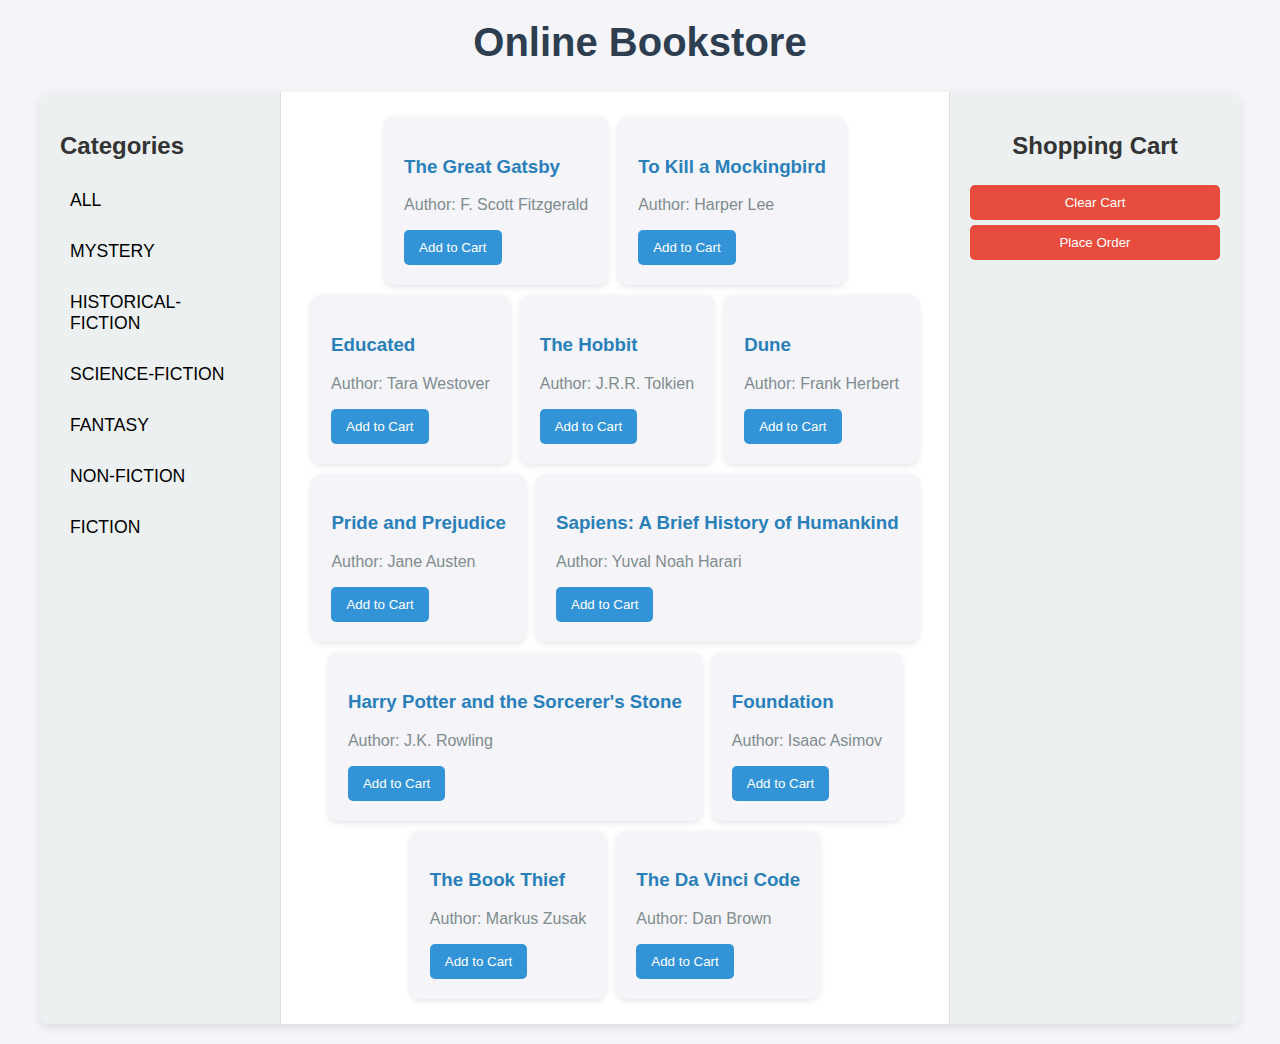
<file: index.html>
<!DOCTYPE html>
<html lang="en">
<head>
  <meta charset="UTF-8" />
  <meta name="viewport" content="width=device-width, initial-scale=1.0"/>
  <title>Online Bookstore - Order Page</title>
  <link rel="stylesheet" href="index.css" />
</head>
<body>
  <h1>Online Bookstore</h1>
  <div class="container">
    <!-- Categories Section -->
    <div class="categories">
      <h2>Categories</h2>
      <ul id="categoryList"></ul>
    </div>

    <!-- Books Section -->
    <div class="books" id="bookList"></div>

    <!-- Cart Section -->
    <div class="cart">
      <h2>Shopping Cart</h2>
      <ul id="cart-list"></ul>
      <!-- Button to clear cart -->
      <button id="clear-cart">Clear Cart</button>
      <!-- Button to save order -->
      <button id="place-order">Place Order</button>
    </div>
  </div>
  <!-- Link to JS file -->
  <script src="index.js"></script>
</body>
</html>
</file>
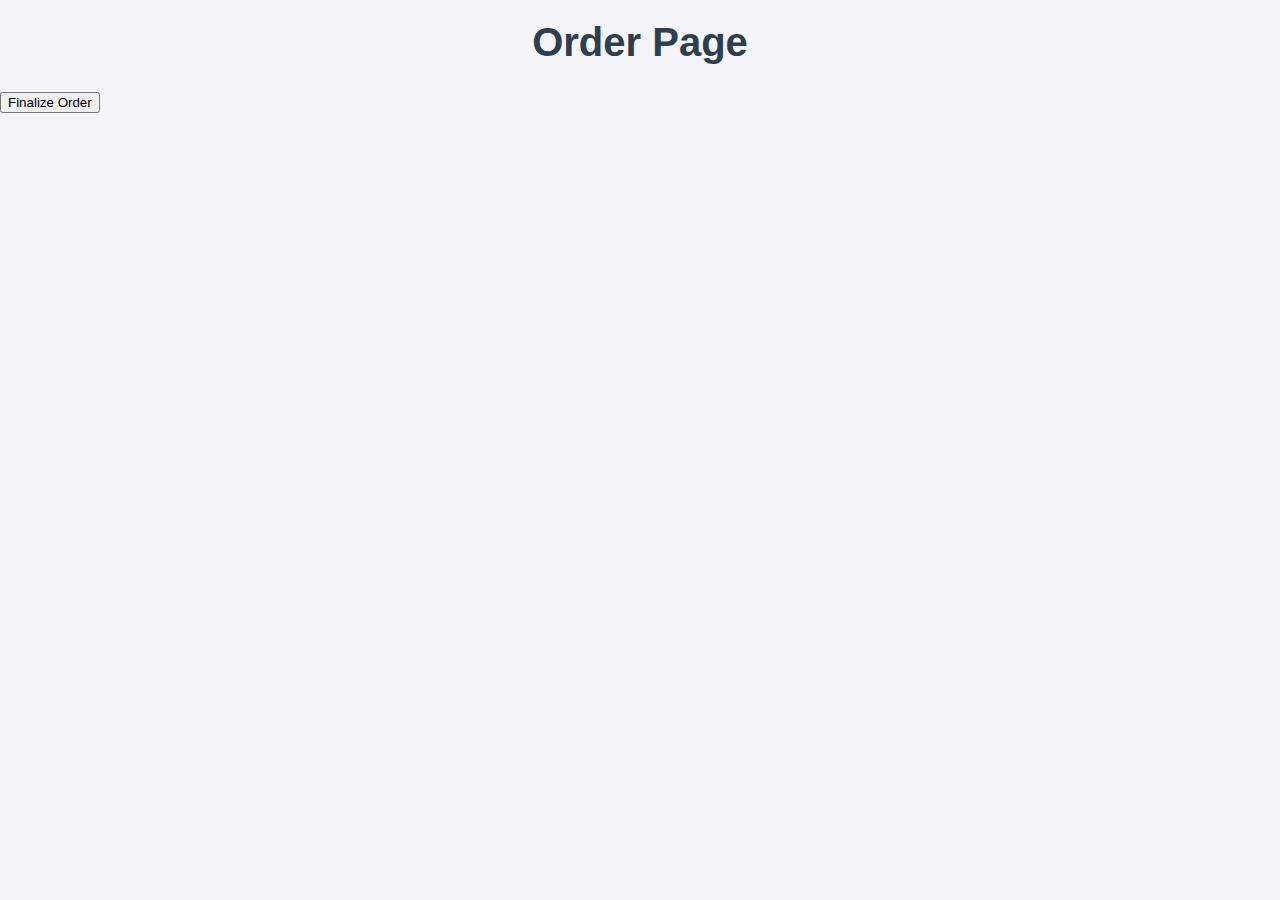
<file: order.html>
<!DOCTYPE html>
<html lang="en">
<head>
  <meta charset="UTF-8" />
  <meta name="viewport" content="width=device-width, initial-scale=1.0" />
  <title>Order Page</title>
  <link href="./index.css" rel="stylesheet" />
</head>
<body>
  <h1>Order Page</h1>
  <div class="order-container">
    <ul id="order-items">
      <!-- Show order items here -->
    </ul>
    <button id="finalize-order">Finalize Order</button>
  </div>
  <script src="order.js"></script>
</body>
</html>
</file>
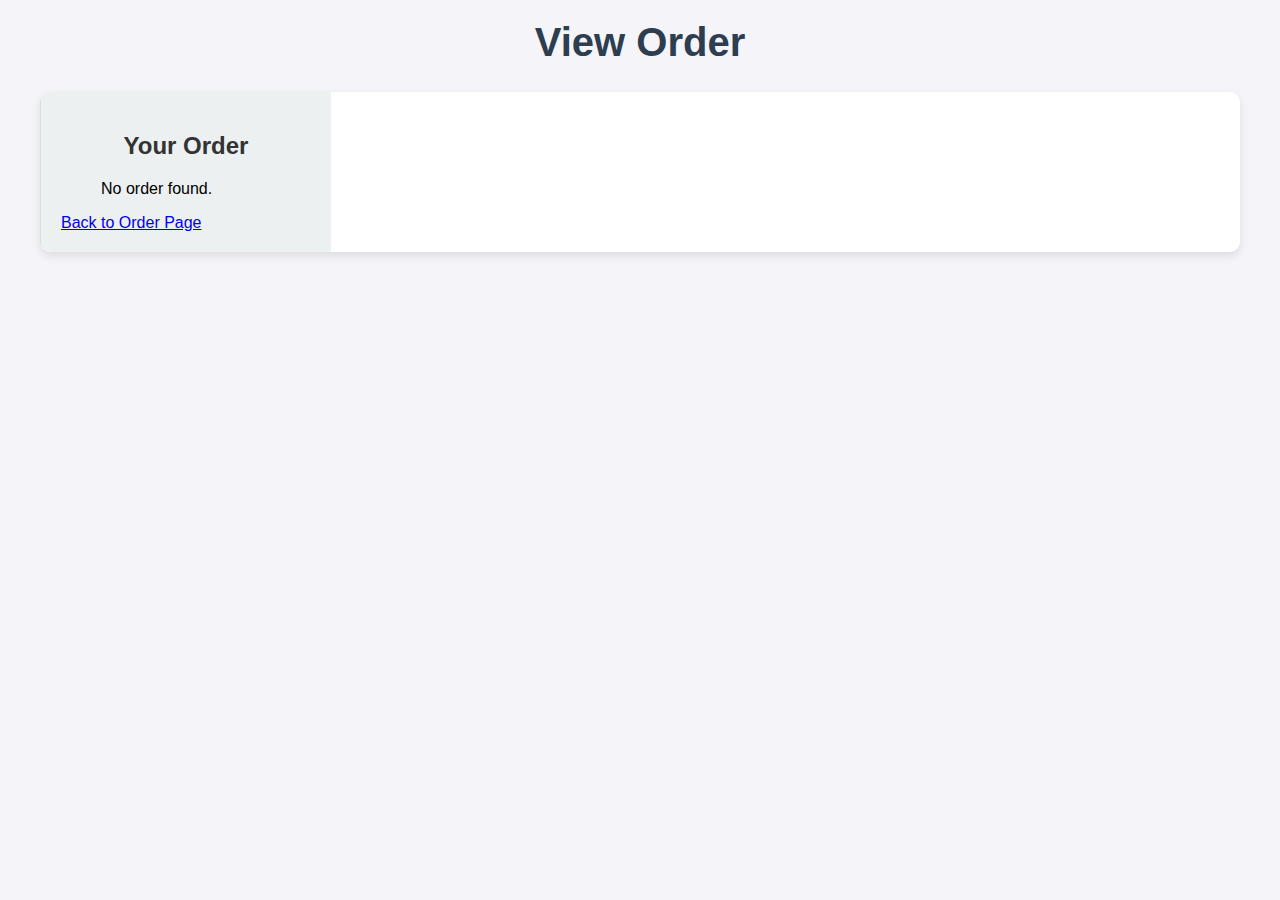
<file: view.html>
<!DOCTYPE html>
<html lang="en">
<head>
  <meta charset="UTF-8" />
  <meta name="viewport" content="width=device-width, initial-scale=1.0"/>
  <title>View Order</title>
  <link rel="stylesheet" href="index.css" />
</head>
<body>
  <h1>View Order</h1>
  <div class="container">
    <!-- Cart  to display order items -->
    <div class="cart">
      <h2>Your Order</h2>
      <ul id="order-list"></ul>
      <!-- Link to go back to order page -->
      <a href="index.html">Back to Order Page</a>
    </div>
  </div>
  <script src="view.js"></script>
</body>
</html>
</file>
<file: index.css>
/* Basic page styles */
body {
    font-family: 'Segoe UI', Tahoma, Geneva, Verdana, sans-serif;
    background-color: #f4f4f9;
    margin: 0;
    padding: 0;
  }
  
  h1, h2 {
    color: #333;
  }
  
  h1 {
    text-align: center;
    margin-top: 20px;
    font-size: 2.5em;
    color: #2c3e50;
  }
  
  /* Container style */
  .container {
    display: flex;
    margin: 20px auto;
    max-width: 1200px;
    background-color: #fff;
    box-shadow: 0 4px 10px rgba(0, 0, 0, 0.1);
    border-radius: 10px;
    overflow: hidden;
  }
  
  /* Categories section */
  .categories {
    width: 200px;
    background-color: #ecf0f1;
    padding: 20px;
    border-right: 1px solid #ddd;
  }
  
  .categories ul {
    list-style-type: none;
    padding: 0;
  }
  
  .categories li {
    padding: 10px;
    cursor: pointer;
    font-size: 1.1em;
    border-radius: 5px;
    margin-bottom: 10px;
    transition: background-color 0.3s ease;
  }
  
  .categories li:hover {
    background-color: #bdc3c7;
  }
  
  /* Books section */
  .books {
    flex: 1;
    background-color: #ffffff;
    display: flex;
    flex-wrap: wrap;
    align-items: start;
    justify-content: center;
    padding: 20px;
  }
  
  .book {
    background-color: #f4f4f9;
    padding: 20px;
    border-radius: 10px;
    box-shadow: 0 2px 6px rgba(0, 0, 0, 0.1);
    margin: 5px;
  }
  
  .book h3 {
    color: #2980b9;
  }
  
  .book p {
    color: #7f8c8d;
  }
  
  .book button {
    background-color: #3294d6;
    color: white;
    border: none;
    padding: 10px 15px;
    margin-right: 10px;
    cursor: pointer;
    border-radius: 5px;
    transition: background-color 0.3s ease;
  }
  
  .book button:hover {
    background-color: #2980b9;
  }
  
  /* Cart section */
  .cart {
    width: 250px;
    background-color: #ecf0f1;
    padding: 20px;
    border-left: 1px solid #ddd;
  }
  
  .cart h2 {
    text-align: center;
    font-size: 1.5em;
    margin-bottom: 20px;
  }
  
  #cart-list {
    list-style-type: none;
    padding: 0;
  }
  
  #cart-list li {
    background-color: #ffffff;
    margin-bottom: 10px;
    padding: 10px;
    border-radius: 5px;
    box-shadow: 0 2px 4px rgba(0, 0, 0, 0.1);
  }
  
  #clear-cart, #place-order {
    background-color: #e74c3c;
    color: white;
    border: none;
    padding: 10px;
    width: 100%;
    cursor: pointer;
    border-radius: 5px;
    transition: background-color 0.3s ease;
    margin-top: 5px;
  }
  
  #clear-cart:hover, #place-order:hover {
    background-color: #c0392b;
  }
</file>
